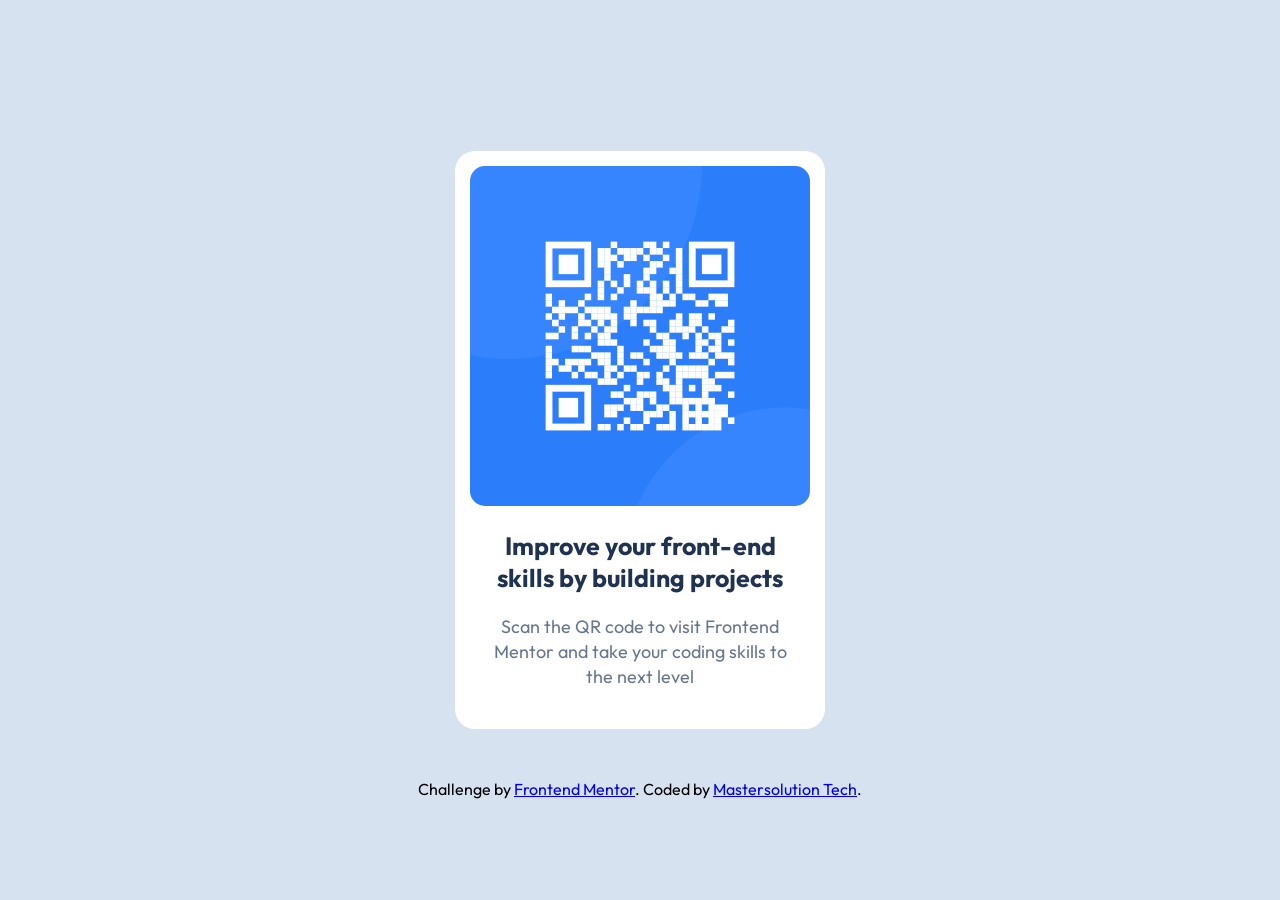
<file: index.html>
<!DOCTYPE html>
<html lang="en">
<head>
  <meta charset="UTF-8">

  <!--- Viewport meta tag for responsive design -->
  <meta name="viewport" content="width=device-width, initial-scale=1.0">

  <!--- Favicon links -->
  <link rel="icon" type="image/png" sizes="32x32" href="./images/favicon-32x32.png">

  <!--- Google Fonts link for the 'Outfit' font family -->
  <link href="https://fonts.googleapis.com/css2?family=Outfit:wght@400;700&display=swap" rel="stylesheet">

  <!--- Stylesheet -->
  <link rel="stylesheet" href="stylesheet.css">

  <title>Frontend Mentor | QR code component</title>

</head>

<body>

  <section>

    <main class="card">

      <img src="images/image-qr-code.png" alt="qr-code">
      
      <div class="write-up">

        <h1>Improve your front-end skills by building projects</h1>

        <p>Scan the QR code to visit Frontend Mentor and take your coding skills to the next level</p>

      </div>

    </main>
    
  </section>
  
  <footer class="attribution">
    Challenge by <a href="https://www.frontendmentor.io?ref=challenge" target="_blank">Frontend Mentor</a>. 
    Coded by <a href="#">Mastersolution Tech</a>.
  </footer>

</body>
</html>
</file>
<file: stylesheet.css>
*{
    margin: 0;
    padding: 0;
    box-sizing: border-box;
}

body{
    background-color: hsl(212, 45%, 89%);
    font-family: 'Outfit', sans-serif;
    display: flex; 
    flex-direction: column;
    text-align: center;
    justify-content: center;
    align-items: center;
    height: 100vh;
}

.card{
    background-color: white;
    border-radius: 20px;
    margin:50px auto;
    height: auto;
    max-width: 370px;
    padding: 15px;
    padding-bottom: 20px;
}
@media (min-width: 768px) { 
    .body{
        margin: 50px auto;
        max-height: auto;
        max-width: 370px;
    }
}

.card img{
    width:100%;
    height: auto;
    border-radius: 15px;
    /* padding: 20px; */
    margin: 0 auto;
    
}

.write-up{
    margin: 20px 15px;
}

.write-up h1{
    color: hsl(218, 44%, 22%);
    font-size: 25px;
    font-weight: 700;
}
.write-up p{
    color: hsl(216, 15%, 48%);
    margin: 20px 0;
    line-height: 25px;
    font-weight: 400;
    font-size: 18px;
}
</file>
